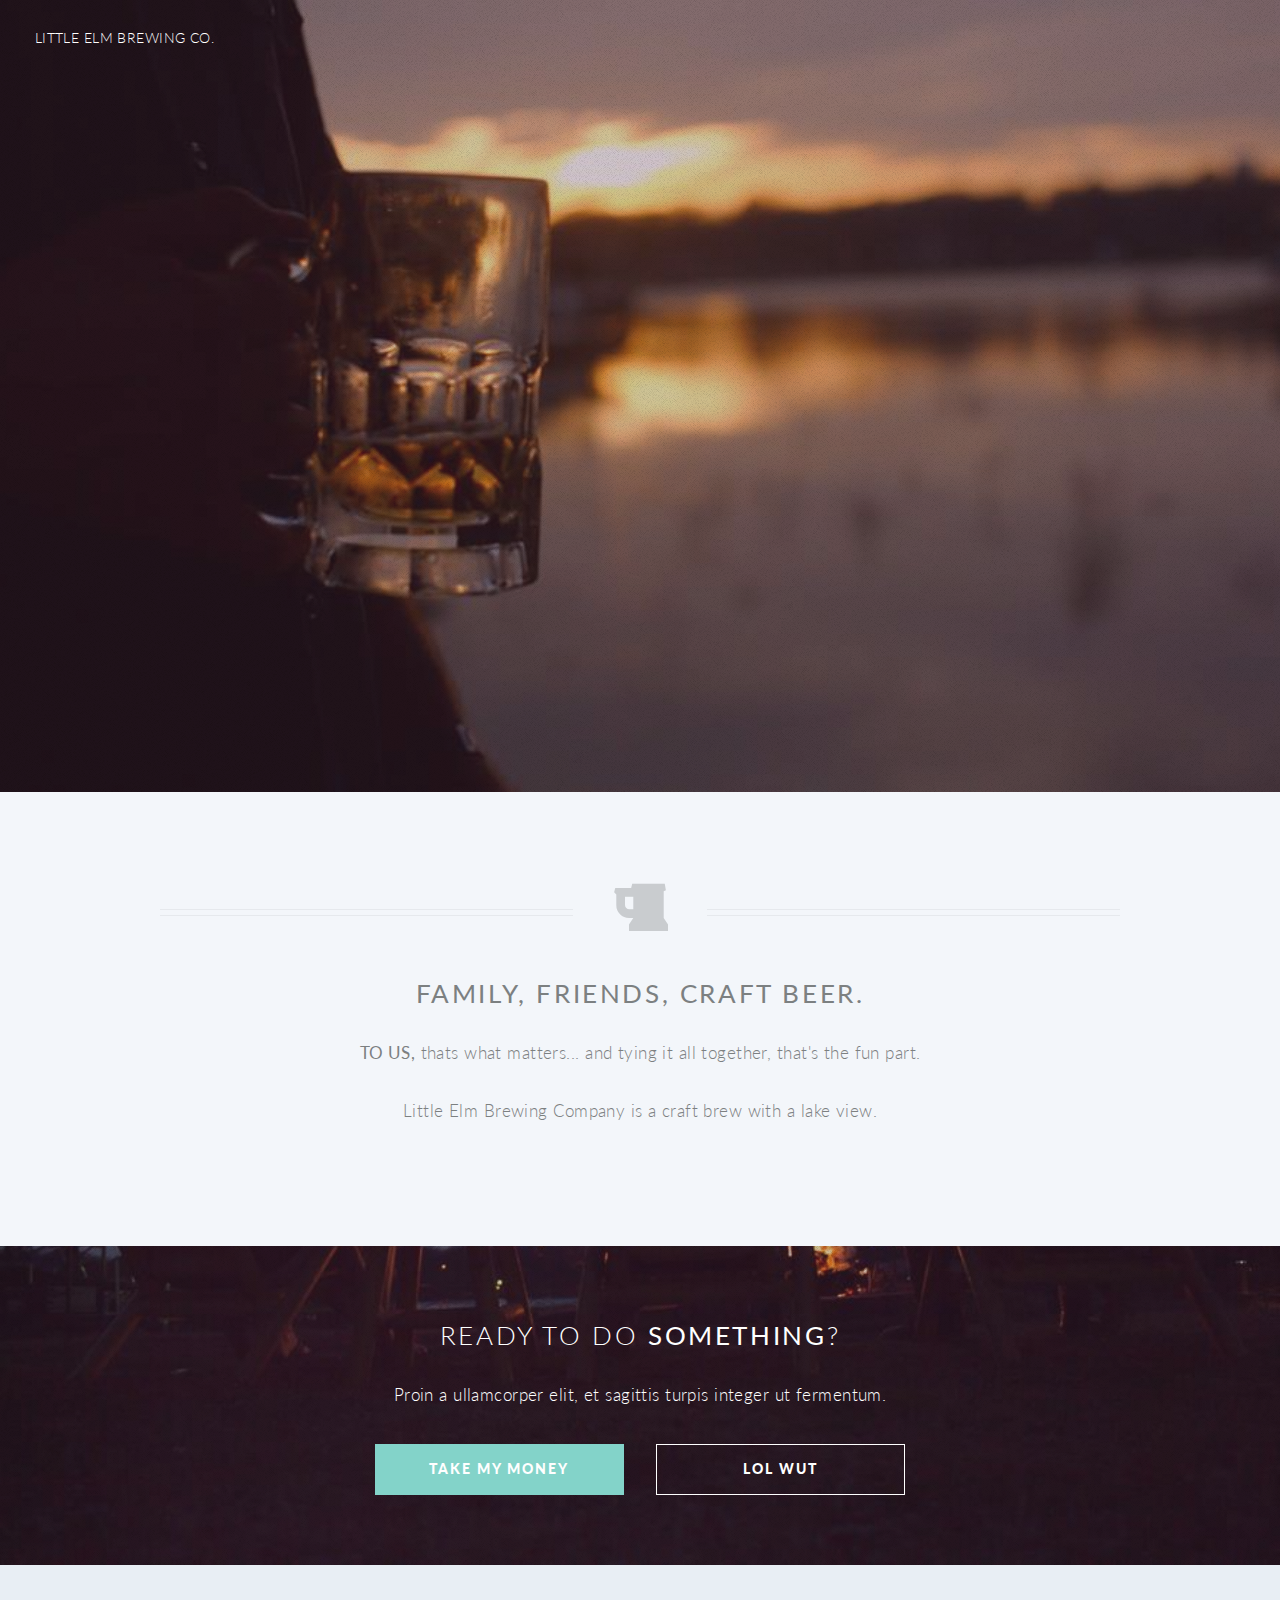
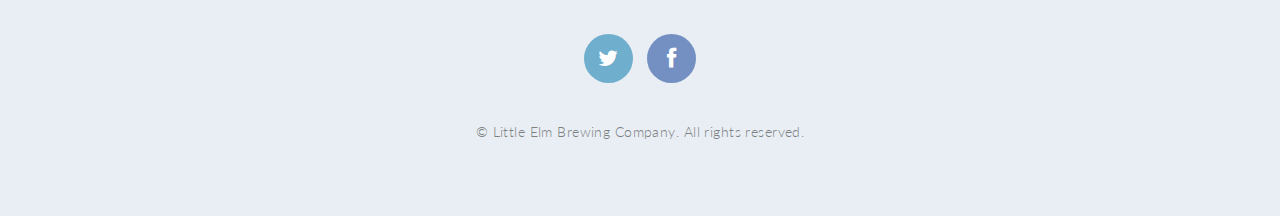
<file: ben/index.html>
<!DOCTYPE HTML>
<!--
	Twenty 1.0 by HTML5 UP
	html5up.net | @n33co
	Free for personal and commercial use under the CCA 3.0 license (html5up.net/license)
-->
<html>
	<head>
		<title>Little Elm Brewing Co.</title>
		<meta http-equiv="content-type" content="text/html; charset=utf-8" />
		<meta name="description" content="" />
		<meta name="keywords" content="" />
		<!--[if lte IE 8]><script src="css/ie/html5shiv.js"></script><![endif]-->
		<script src="js/jquery.min.js"></script>
		<script src="js/jquery.dropotron.min.js"></script>
		<script src="js/skel.min.js"></script>
		<script src="js/skel-layers.min.js"></script>
		<script src="js/init.js"></script>
		<noscript>
			<link rel="stylesheet" href="css/skel.css" />
			<link rel="stylesheet" href="css/style.css" />
			<link rel="stylesheet" href="css/style-noscript.css" />
		</noscript>
		<!--[if lte IE 8]><link rel="stylesheet" href="css/ie/v8.css" /><![endif]-->
		<!--[if lte IE 9]><link rel="stylesheet" href="css/ie/v9.css" /><![endif]-->
	</head>
	<body class="index loading">
	
		<!-- Header -->
			<header id="header" class="alt">
				<h1 id="logo"><a href="index.html"><span>Little Elm Brewing Co.</span></a></h1>
				<nav id="nav">
					<ul>
						<!--<li class="current"><a href="index.html">Welcome</a></li>-->
						<!--<li><a href="#" class="button special">Newslette</a></li>-->
					</ul>
				</nav>
			</header>

		<!-- Banner -->		
			<section id="banner">
				
				<!--
					".inner" is set up as an inline-block so it automatically expands
					in both directions to fit whatever's inside it. This means it won't
					automatically wrap lines, so be sure to use line breaks where
					appropriate (<br />).
				-->
				<div class="inner">
					
					<header></header>
					<p>
            <strong>craft brew</strong><br />
            with a<br />
            <strong>lake view</strong><br />
					</p>
					<footer>
						<ul class="buttons vertical">
							<li><a href="#main" class="button fit scrolly">Check Us Out</a></li>
						</ul>
					</footer>
				
				</div>
				
			</section>
		
		<!-- Main -->
			<article id="main">

				<header class="special container">
					<span class="icon fa-beer"></span>
					<h2><strong>FAMILY, FRIENDS, CRAFT BEER.</strong></h2>
					<p><strong>TO US,</strong> thats what matters... and tying it all together, that's the fun part.<br />
            <br />
          Little Elm Brewing Company is a craft brew with a lake view.</p>
				</header>


			</article>

		<!-- CTA -->
			<section id="cta">
			
				<header>
					<h2>Ready to do <strong>something</strong>?</h2>
					<p>Proin a ullamcorper elit, et sagittis turpis integer ut fermentum.</p>
				</header>
				<footer>
					<ul class="buttons">
						<li><a href="#" class="button special">Take My Money</a></li>
						<li><a href="#" class="button">LOL Wut</a></li>
					</ul>
				</footer>
			
			</section>

		<!-- Footer -->
			<footer id="footer">
			
				<ul class="icons">
					<li><a href="https://twitter.com/LittleElmBrews" class="icon circle fa-twitter"><span class="label">Twitter</span></a></li>
					<li><a href="https://www.facebook.com/littleelmbrewingco" class="icon circle fa-facebook"><span class="label">Facebook</span></a></li>
				</ul>
				
				<span class="copyright">&copy; Little Elm Brewing Company. All rights reserved.</span>
        <!--Thanks html5up! http://html5up.net @n33co-->
			</footer>

	</body>
</html>
</file>
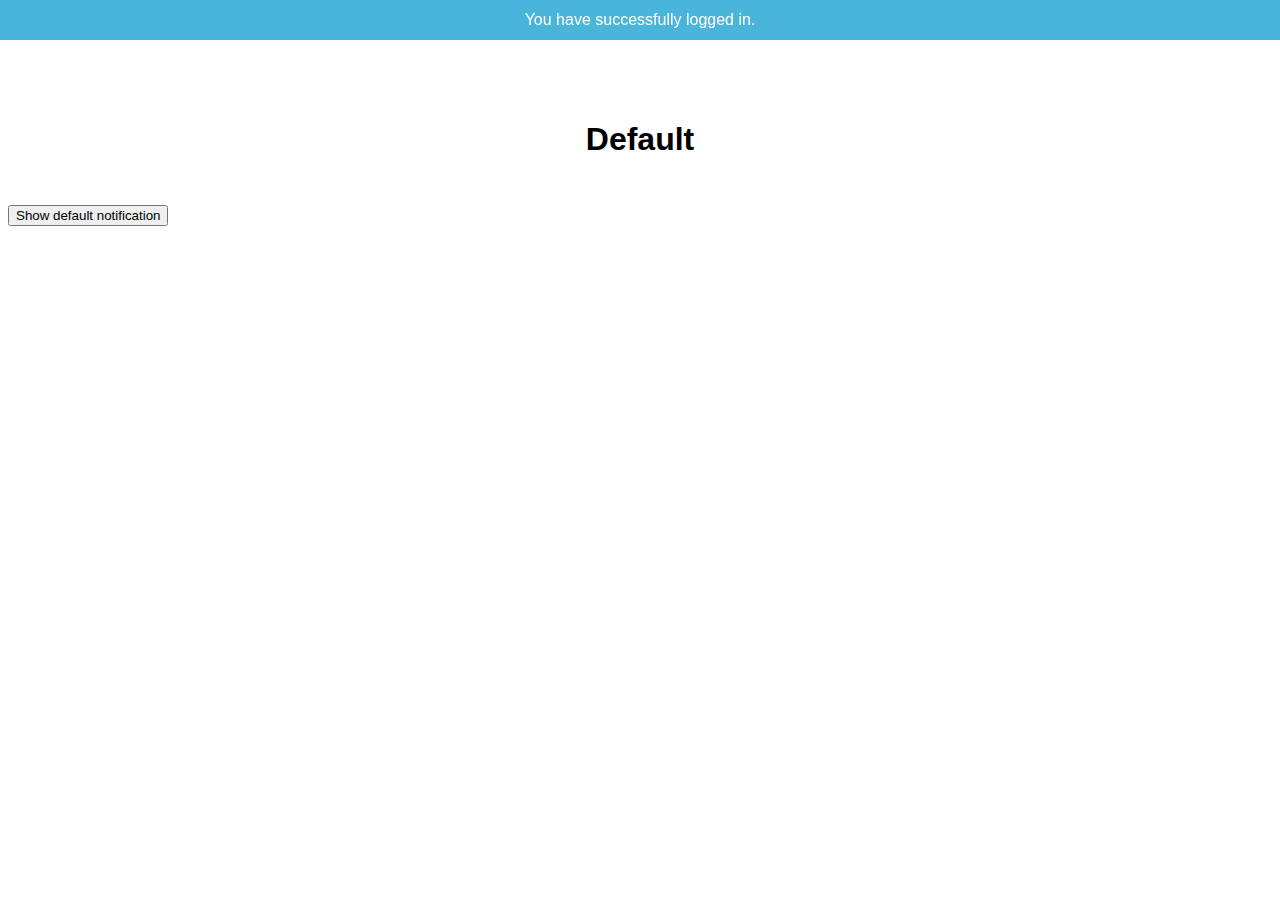
<file: mobile-notifications/index.html>
<!DOCTYPE html>
<html>
<head>
    <title>Test</title>
    <meta name="viewport" content="width=device-width, user-scalable=no">
    <link rel="stylesheet" type="text/css" href="notification.css">
    <style type="text/css">
        body {
            font-family: Helvetica, sans-serif;
        }
        h1 {
            padding: 100px 0 25px;
            text-align: center;
        }
    </style>
</head>
<body>
    <h1>Default</h1>
    <button data-type="success">Show default notification</button>

    <script type="text/javascript" src="notification.js"></script>
    <script>
        notification = new Notification("You have successfully logged in.", {type: 'success', tapToClose: false});

        var buttons = document.querySelectorAll('button');

        Array.prototype.slice.call(buttons).every(function(button) {
            button.addEventListener('click', function() {
                var type = this.dataset.type;
                Notification('This is a ' + type + ' notification', {
                    type: type,
                    tapToClose: true
                });
            });
        });

    </script>
</body>
</html>
</file>
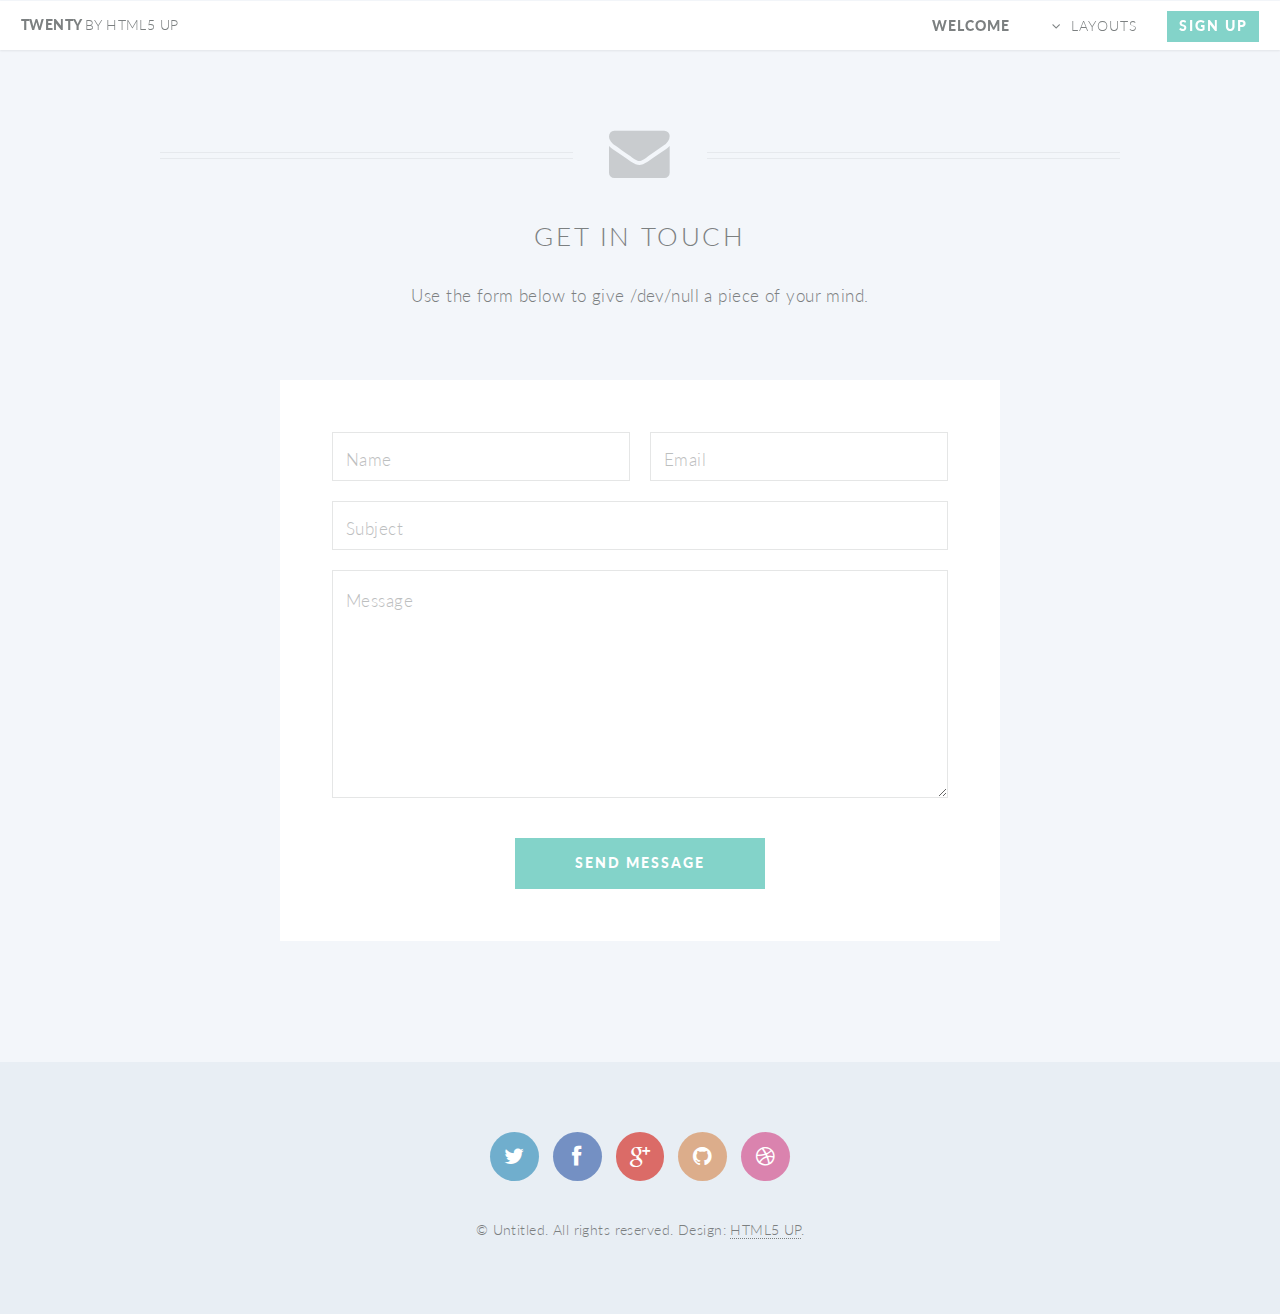
<file: ben/contact.html>
<!DOCTYPE HTML>
<!--
	Twenty 1.0 by HTML5 UP
	html5up.net | @n33co
	Free for personal and commercial use under the CCA 3.0 license (html5up.net/license)
-->
<html>
	<head>
		<title>Contact - Twenty by HTML5 UP</title>
		<meta http-equiv="content-type" content="text/html; charset=utf-8" />
		<meta name="description" content="" />
		<meta name="keywords" content="" />
		<!--[if lte IE 8]><script src="css/ie/html5shiv.js"></script><![endif]-->
		<script src="js/jquery.min.js"></script>
		<script src="js/jquery.dropotron.min.js"></script>
		<script src="js/skel.min.js"></script>
		<script src="js/skel-layers.min.js"></script>
		<script src="js/init.js"></script>
		<noscript>
			<link rel="stylesheet" href="css/skel.css" />
			<link rel="stylesheet" href="css/style.css" />
			<link rel="stylesheet" href="css/style-noscript.css" />
		</noscript>
		<!--[if lte IE 8]><link rel="stylesheet" href="css/ie/v8.css" /><![endif]-->
		<!--[if lte IE 9]><link rel="stylesheet" href="css/ie/v9.css" /><![endif]-->
	</head>
	<body class="contact loading">
	
		<!-- Header -->
			<header id="header">
				<h1 id="logo"><a href="index.html">Twenty <span>by HTML5 UP</span></a></h1>
				<nav id="nav">
					<ul>
						<li class="current"><a href="index.html">Welcome</a></li>
						<li class="submenu">
							<a href="">Layouts</a>
							<ul>
								<li><a href="left-sidebar.html">Left Sidebar</a></li>
								<li><a href="right-sidebar.html">Right Sidebar</a></li>
								<li><a href="no-sidebar.html">No Sidebar</a></li>
								<li><a href="contact.html">Contact</a></li>
								<li class="submenu">
									<a href="">Submenu</a>
									<ul>
										<li><a href="#">Dolore Sed</a></li>
										<li><a href="#">Consequat</a></li>
										<li><a href="#">Lorem Magna</a></li>
										<li><a href="#">Sed Magna</a></li>
										<li><a href="#">Ipsum Nisl</a></li>
									</ul>
								</li>
							</ul>
						</li>
						<li><a href="#" class="button special">Sign Up</a></li>
					</ul>
				</nav>
			</header>
		
		<!-- Main -->
			<article id="main">

				<header class="special container">
					<span class="icon fa-envelope"></span>
					<h2>Get In Touch</h2>
					<p>Use the form below to give /dev/null a piece of your mind.</p>
				</header>
					
				<!-- One -->
					<section class="wrapper style4 special container small">
					
						<!-- Content -->
							<div class="content">
								<form>
									<div class="row half no-collapse-1">
										<div class="6u">
											<input type="text" name="name" placeholder="Name" />
										</div>
										<div class="6u">
											<input type="text" name="email" placeholder="Email" />
										</div>
									</div>
									<div class="row half">
										<div class="12u">
											<input type="text" name="subject" placeholder="Subject" />
										</div>
									</div>
									<div class="row half">
										<div class="12u">
											<textarea name="message" placeholder="Message" rows="7"></textarea>
										</div>
									</div>
									<div class="row">
										<div class="12u">
											<ul class="buttons">
												<li><a href="#" class="button special">Send Message</a></li>
											</ul>
										</div>
									</div>
								</form>
							</div>
							
					</section>
				
			</article>

		<!-- Footer -->
			<footer id="footer">
			
				<ul class="icons">
					<li><a href="#" class="icon circle fa-twitter"><span class="label">Twitter</span></a></li>
					<li><a href="#" class="icon circle fa-facebook"><span class="label">Facebook</span></a></li>
					<li><a href="#" class="icon circle fa-google-plus"><span class="label">Google+</span></a></li>
					<li><a href="#" class="icon circle fa-github"><span class="label">Github</span></a></li>
					<li><a href="#" class="icon circle fa-dribbble"><span class="label">Dribbble</span></a></li>
				</ul>
				
				<span class="copyright">&copy; Untitled. All rights reserved. Design: <a href="http://html5up.net">HTML5 UP</a>.</span>
			
			</footer>

	</body>
</html>
</file>
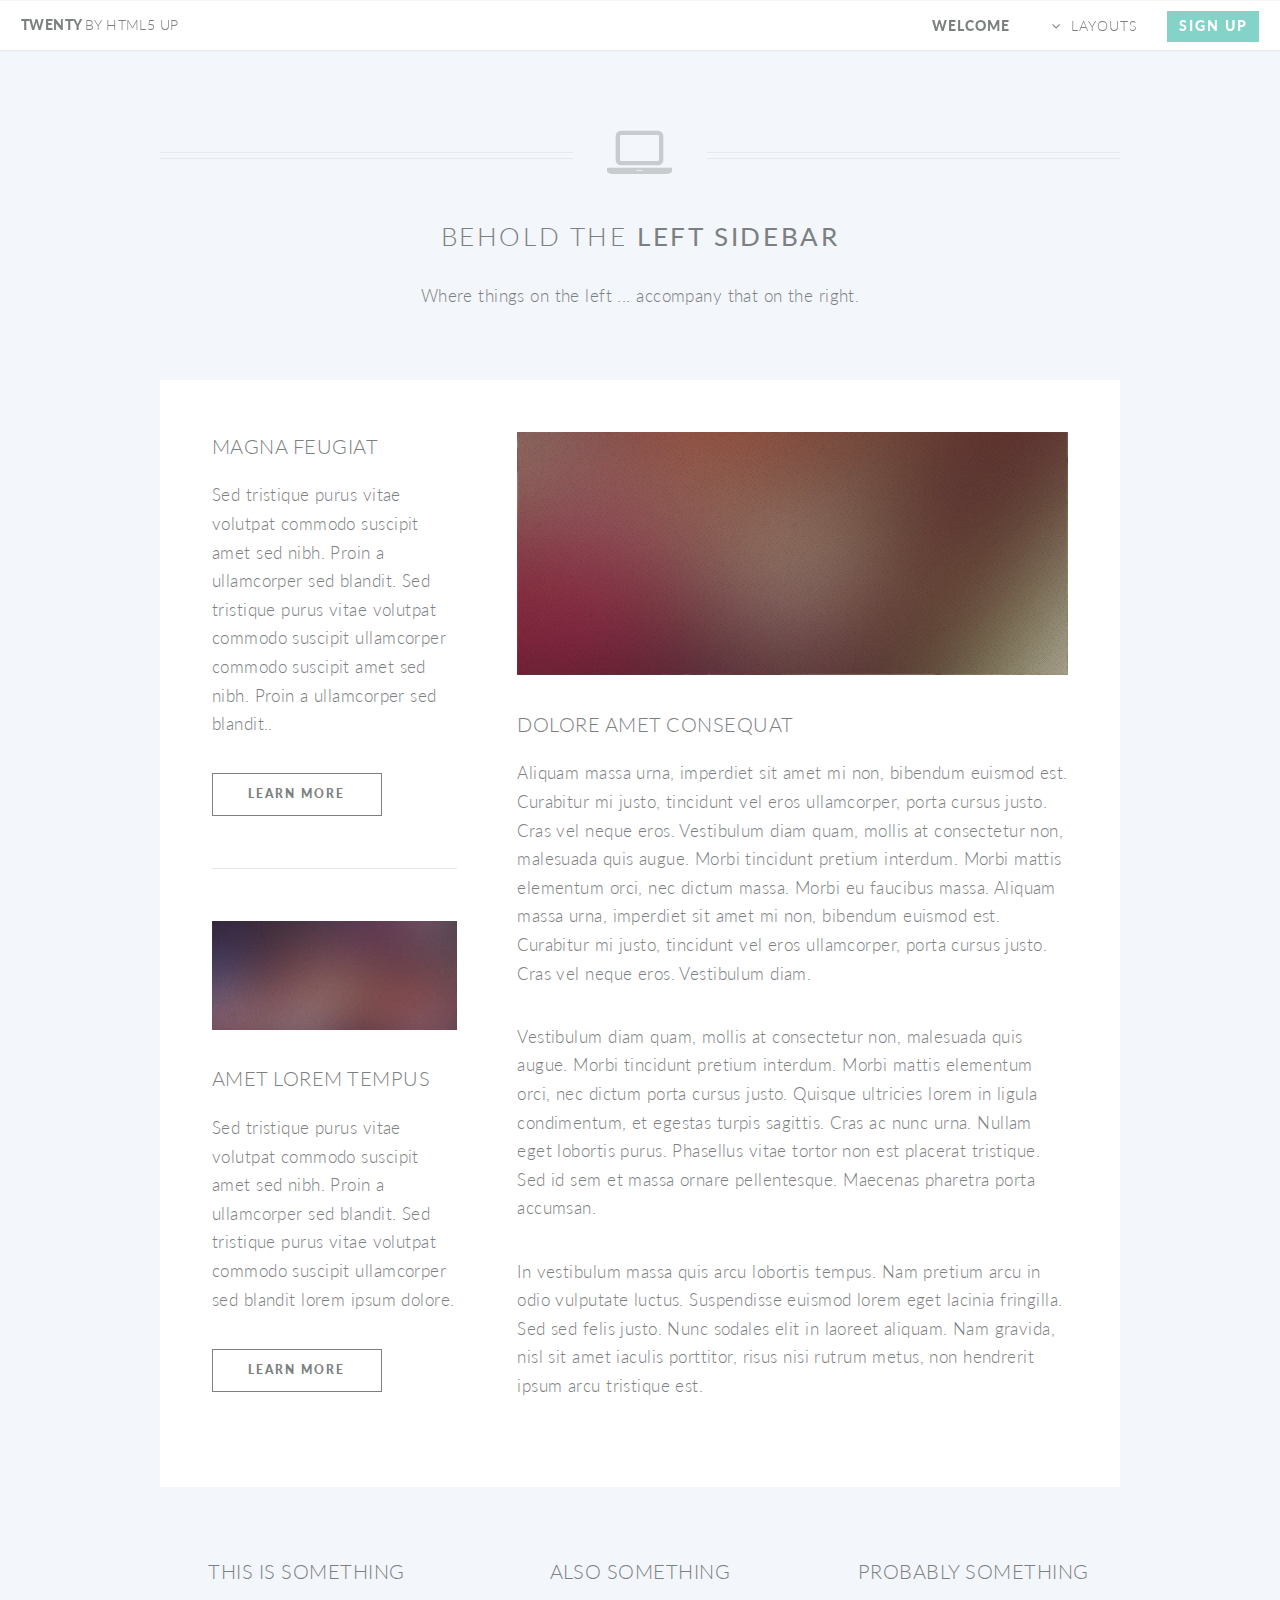
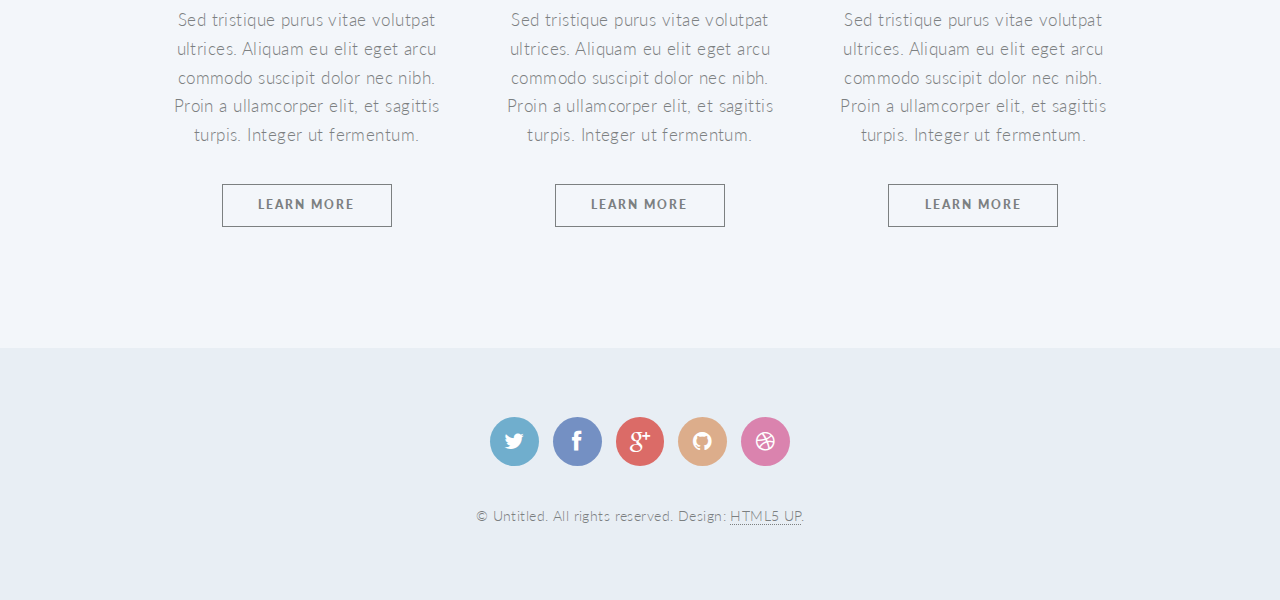
<file: ben/left-sidebar.html>
<!DOCTYPE HTML>
<!--
	Twenty 1.0 by HTML5 UP
	html5up.net | @n33co
	Free for personal and commercial use under the CCA 3.0 license (html5up.net/license)
-->
<html>
	<head>
		<title>Left Sidebar - Twenty by HTML5 UP</title>
		<meta http-equiv="content-type" content="text/html; charset=utf-8" />
		<meta name="description" content="" />
		<meta name="keywords" content="" />
		<!--[if lte IE 8]><script src="css/ie/html5shiv.js"></script><![endif]-->
		<script src="js/jquery.min.js"></script>
		<script src="js/jquery.dropotron.min.js"></script>
		<script src="js/skel.min.js"></script>
		<script src="js/skel-layers.min.js"></script>
		<script src="js/init.js"></script>
		<noscript>
			<link rel="stylesheet" href="css/skel.css" />
			<link rel="stylesheet" href="css/style.css" />
			<link rel="stylesheet" href="css/style-noscript.css" />
		</noscript>
		<!--[if lte IE 8]><link rel="stylesheet" href="css/ie/v8.css" /><![endif]-->
		<!--[if lte IE 9]><link rel="stylesheet" href="css/ie/v9.css" /><![endif]-->
	</head>
	<body class="left-sidebar loading">
	
		<!-- Header -->
			<header id="header">
				<h1 id="logo"><a href="index.html">Twenty <span>by HTML5 UP</span></a></h1>
				<nav id="nav">
					<ul>
						<li class="current"><a href="index.html">Welcome</a></li>
						<li class="submenu">
							<a href="">Layouts</a>
							<ul>
								<li><a href="left-sidebar.html">Left Sidebar</a></li>
								<li><a href="right-sidebar.html">Right Sidebar</a></li>
								<li><a href="no-sidebar.html">No Sidebar</a></li>
								<li><a href="contact.html">Contact</a></li>
								<li class="submenu">
									<a href="">Submenu</a>
									<ul>
										<li><a href="#">Dolore Sed</a></li>
										<li><a href="#">Consequat</a></li>
										<li><a href="#">Lorem Magna</a></li>
										<li><a href="#">Sed Magna</a></li>
										<li><a href="#">Ipsum Nisl</a></li>
									</ul>
								</li>
							</ul>
						</li>
						<li><a href="#" class="button special">Sign Up</a></li>
					</ul>
				</nav>
			</header>
		
		<!-- Main -->
			<article id="main">

				<header class="special container">
					<span class="icon fa-laptop"></span>
					<h2>Behold the <strong>Left Sidebar</strong></h2>
					<p>Where things on the left ... accompany that on the right.</p>
				</header>
					
				<!-- One -->
					<section class="wrapper style4 container">
					
						<div class="row oneandhalf">
							<div class="4u">
								
								<!-- Sidebar -->
									<div class="sidebar">
										<section>
											<header>
												<h3>Magna Feugiat</h3>
											</header>
											<p>Sed tristique purus vitae volutpat commodo suscipit amet sed nibh. Proin a ullamcorper sed blandit. Sed tristique purus vitae volutpat commodo suscipit ullamcorper commodo suscipit amet sed nibh. Proin a ullamcorper sed blandit..</p>
											<footer>
												<ul class="buttons">
													<li><a href="#" class="button small">Learn More</a></li>
												</ul>
											</footer>
										</section>

										<section>
											<a href="#" class="image feature"><img src="images/pic03.jpg" alt="" /></a>
											<header>
												<h3>Amet Lorem Tempus</h3>
											</header>
											<p>Sed tristique purus vitae volutpat commodo suscipit amet sed nibh. Proin a ullamcorper sed blandit. Sed tristique purus vitae volutpat commodo suscipit ullamcorper sed blandit lorem ipsum dolore.</p>
											<footer>
												<ul class="buttons">
													<li><a href="#" class="button small">Learn More</a></li>
												</ul>
											</footer>
										</section>
									</div>

							</div>
							<div class="8u skel-cell-important">
								
								<!-- Content -->
									<div class="content">
										<section>
											<a href="#" class="image feature"><img src="images/pic02.jpg" alt="" /></a>
											<header>
												<h3>Dolore Amet Consequat</h3>
											</header>
											<p>Aliquam massa urna, imperdiet sit amet mi non, bibendum euismod est. Curabitur mi justo, tincidunt vel eros ullamcorper, porta cursus justo. Cras vel neque eros. Vestibulum diam quam, mollis at consectetur non, malesuada quis augue. Morbi tincidunt pretium interdum. Morbi mattis elementum orci, nec dictum massa. Morbi eu faucibus massa. Aliquam massa urna, imperdiet sit amet mi non, bibendum euismod est. Curabitur mi justo, tincidunt vel eros ullamcorper, porta cursus justo. Cras vel neque eros. Vestibulum diam.</p>
											<p>Vestibulum diam quam, mollis at consectetur non, malesuada quis augue. Morbi tincidunt pretium interdum. Morbi mattis elementum orci, nec dictum porta cursus justo. Quisque ultricies lorem in ligula condimentum, et egestas turpis sagittis. Cras ac nunc urna. Nullam eget lobortis purus. Phasellus vitae tortor non est placerat tristique. Sed id sem et massa ornare pellentesque. Maecenas pharetra porta accumsan. </p>
											<p>In vestibulum massa quis arcu lobortis tempus. Nam pretium arcu in odio vulputate luctus. Suspendisse euismod lorem eget lacinia fringilla. Sed sed felis justo. Nunc sodales elit in laoreet aliquam. Nam gravida, nisl sit amet iaculis porttitor, risus nisi rutrum metus, non hendrerit ipsum arcu tristique est.</p>
										</section>
									</div>
	
							</div>
						</div>					
					</section>

				<!-- Two -->
					<section class="wrapper style1 container special">
						<div class="row">
							<div class="4u">
							
								<section>
									<header>
										<h3>This is Something</h3>
									</header>
									<p>Sed tristique purus vitae volutpat ultrices. Aliquam eu elit eget arcu commodo suscipit dolor nec nibh. Proin a ullamcorper elit, et sagittis turpis. Integer ut fermentum.</p>
									<footer>
										<ul class="buttons">
											<li><a href="#" class="button small">Learn More</a></li>
										</ul>
									</footer>
								</section>
							
							</div>
							<div class="4u">
							
								<section>
									<header>
										<h3>Also Something</h3>
									</header>
									<p>Sed tristique purus vitae volutpat ultrices. Aliquam eu elit eget arcu commodo suscipit dolor nec nibh. Proin a ullamcorper elit, et sagittis turpis. Integer ut fermentum.</p>
									<footer>
										<ul class="buttons">
											<li><a href="#" class="button small">Learn More</a></li>
										</ul>
									</footer>
								</section>
							
							</div>
							<div class="4u">
							
								<section>
									<header>
										<h3>Probably Something</h3>
									</header>
									<p>Sed tristique purus vitae volutpat ultrices. Aliquam eu elit eget arcu commodo suscipit dolor nec nibh. Proin a ullamcorper elit, et sagittis turpis. Integer ut fermentum.</p>
									<footer>
										<ul class="buttons">
											<li><a href="#" class="button small">Learn More</a></li>
										</ul>
									</footer>
								</section>
							
							</div>
						</div>
					</section>
					
			</article>

		<!-- Footer -->
			<footer id="footer">
			
				<ul class="icons">
					<li><a href="#" class="icon circle fa-twitter"><span class="label">Twitter</span></a></li>
					<li><a href="#" class="icon circle fa-facebook"><span class="label">Facebook</span></a></li>
					<li><a href="#" class="icon circle fa-google-plus"><span class="label">Google+</span></a></li>
					<li><a href="#" class="icon circle fa-github"><span class="label">Github</span></a></li>
					<li><a href="#" class="icon circle fa-dribbble"><span class="label">Dribbble</span></a></li>
				</ul>
				
				<span class="copyright">&copy; Untitled. All rights reserved. Design: <a href="http://html5up.net">HTML5 UP</a>.</span>
			
			</footer>

	</body>
</html>
</file>
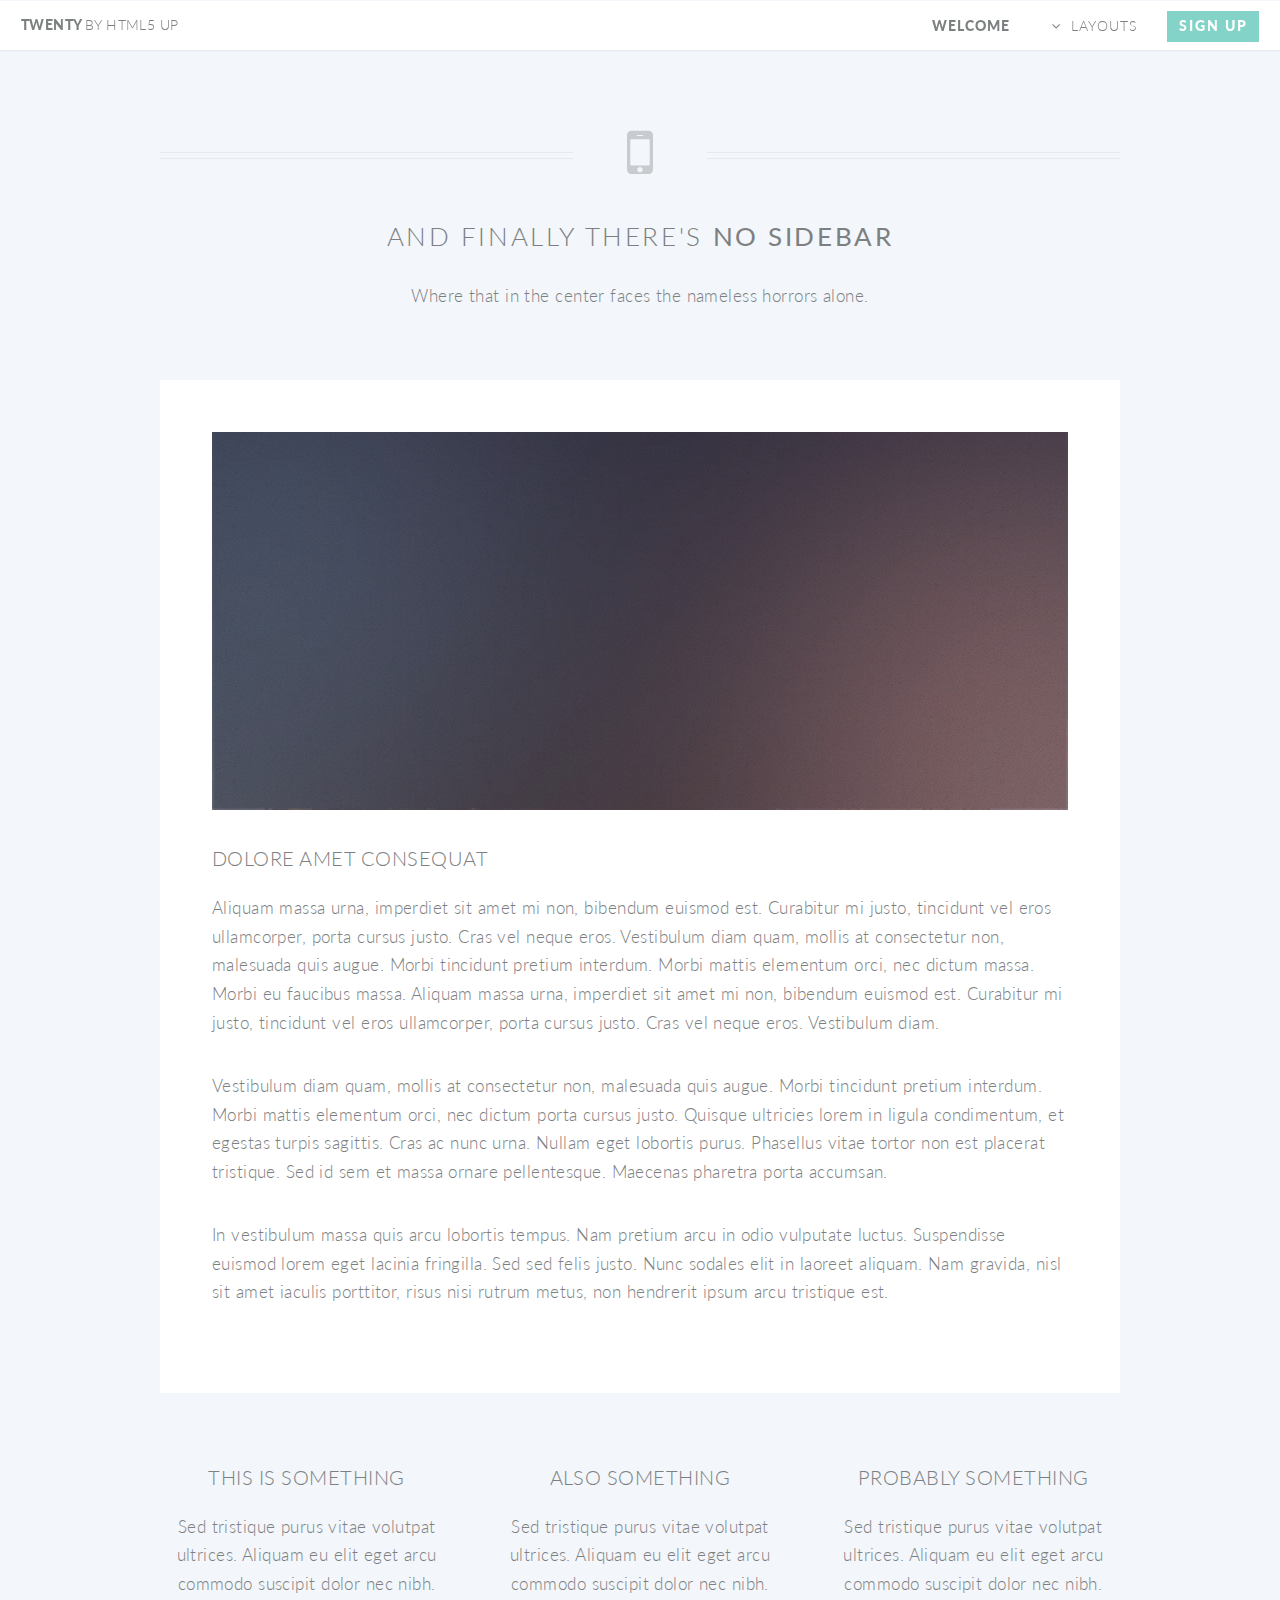
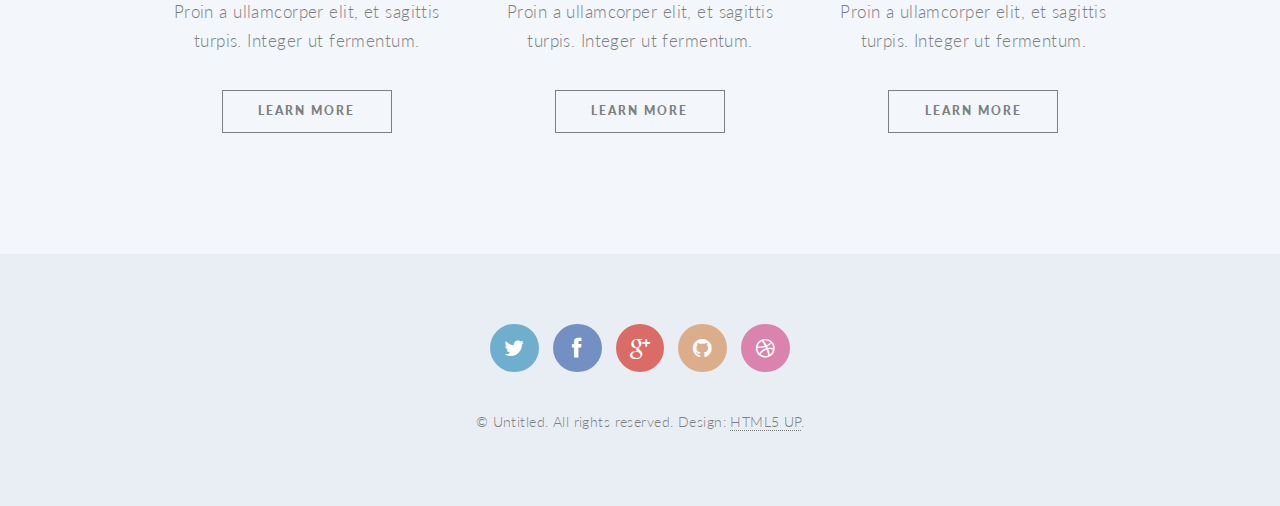
<file: ben/no-sidebar.html>
<!DOCTYPE HTML>
<!--
	Twenty 1.0 by HTML5 UP
	html5up.net | @n33co
	Free for personal and commercial use under the CCA 3.0 license (html5up.net/license)
-->
<html>
	<head>
		<title>No Sidebar - Twenty by HTML5 UP</title>
		<meta http-equiv="content-type" content="text/html; charset=utf-8" />
		<meta name="description" content="" />
		<meta name="keywords" content="" />
		<!--[if lte IE 8]><script src="css/ie/html5shiv.js"></script><![endif]-->
		<script src="js/jquery.min.js"></script>
		<script src="js/jquery.dropotron.min.js"></script>
		<script src="js/skel.min.js"></script>
		<script src="js/skel-layers.min.js"></script>
		<script src="js/init.js"></script>
		<noscript>
			<link rel="stylesheet" href="css/skel.css" />
			<link rel="stylesheet" href="css/style.css" />
			<link rel="stylesheet" href="css/style-noscript.css" />
		</noscript>
		<!--[if lte IE 8]><link rel="stylesheet" href="css/ie/v8.css" /><![endif]-->
		<!--[if lte IE 9]><link rel="stylesheet" href="css/ie/v9.css" /><![endif]-->
	</head>
	<body class="no-sidebar loading">
	
		<!-- Header -->
			<header id="header">
				<h1 id="logo"><a href="index.html">Twenty <span>by HTML5 UP</span></a></h1>
				<nav id="nav">
					<ul>
						<li class="current"><a href="index.html">Welcome</a></li>
						<li class="submenu">
							<a href="">Layouts</a>
							<ul>
								<li><a href="left-sidebar.html">Left Sidebar</a></li>
								<li><a href="right-sidebar.html">Right Sidebar</a></li>
								<li><a href="no-sidebar.html">No Sidebar</a></li>
								<li><a href="contact.html">Contact</a></li>
								<li class="submenu">
									<a href="">Submenu</a>
									<ul>
										<li><a href="#">Dolore Sed</a></li>
										<li><a href="#">Consequat</a></li>
										<li><a href="#">Lorem Magna</a></li>
										<li><a href="#">Sed Magna</a></li>
										<li><a href="#">Ipsum Nisl</a></li>
									</ul>
								</li>
							</ul>
						</li>
						<li><a href="#" class="button special">Sign Up</a></li>
					</ul>
				</nav>
			</header>
		
		<!-- Main -->
			<article id="main">

				<header class="special container">
					<span class="icon fa-mobile"></span>
					<h2>And finally there's <strong>No Sidebar</strong></h2>
					<p>Where that in the center faces the nameless horrors alone.</p>
				</header>
					
				<!-- One -->
					<section class="wrapper style4 container">
					
						<!-- Content -->
							<div class="content">
								<section>
									<a href="#" class="image feature"><img src="images/pic04.jpg" alt="" /></a>
									<header>
										<h3>Dolore Amet Consequat</h3>
									</header>
									<p>Aliquam massa urna, imperdiet sit amet mi non, bibendum euismod est. Curabitur mi justo, tincidunt vel eros ullamcorper, porta cursus justo. Cras vel neque eros. Vestibulum diam quam, mollis at consectetur non, malesuada quis augue. Morbi tincidunt pretium interdum. Morbi mattis elementum orci, nec dictum massa. Morbi eu faucibus massa. Aliquam massa urna, imperdiet sit amet mi non, bibendum euismod est. Curabitur mi justo, tincidunt vel eros ullamcorper, porta cursus justo. Cras vel neque eros. Vestibulum diam.</p>
									<p>Vestibulum diam quam, mollis at consectetur non, malesuada quis augue. Morbi tincidunt pretium interdum. Morbi mattis elementum orci, nec dictum porta cursus justo. Quisque ultricies lorem in ligula condimentum, et egestas turpis sagittis. Cras ac nunc urna. Nullam eget lobortis purus. Phasellus vitae tortor non est placerat tristique. Sed id sem et massa ornare pellentesque. Maecenas pharetra porta accumsan. </p>
									<p>In vestibulum massa quis arcu lobortis tempus. Nam pretium arcu in odio vulputate luctus. Suspendisse euismod lorem eget lacinia fringilla. Sed sed felis justo. Nunc sodales elit in laoreet aliquam. Nam gravida, nisl sit amet iaculis porttitor, risus nisi rutrum metus, non hendrerit ipsum arcu tristique est.</p>
								</section>
							</div>

					</section>

				<!-- Two -->
					<section class="wrapper style1 container special">
						<div class="row">
							<div class="4u">
							
								<section>
									<header>
										<h3>This is Something</h3>
									</header>
									<p>Sed tristique purus vitae volutpat ultrices. Aliquam eu elit eget arcu commodo suscipit dolor nec nibh. Proin a ullamcorper elit, et sagittis turpis. Integer ut fermentum.</p>
									<footer>
										<ul class="buttons">
											<li><a href="#" class="button small">Learn More</a></li>
										</ul>
									</footer>
								</section>
							
							</div>
							<div class="4u">
							
								<section>
									<header>
										<h3>Also Something</h3>
									</header>
									<p>Sed tristique purus vitae volutpat ultrices. Aliquam eu elit eget arcu commodo suscipit dolor nec nibh. Proin a ullamcorper elit, et sagittis turpis. Integer ut fermentum.</p>
									<footer>
										<ul class="buttons">
											<li><a href="#" class="button small">Learn More</a></li>
										</ul>
									</footer>
								</section>
							
							</div>
							<div class="4u">
							
								<section>
									<header>
										<h3>Probably Something</h3>
									</header>
									<p>Sed tristique purus vitae volutpat ultrices. Aliquam eu elit eget arcu commodo suscipit dolor nec nibh. Proin a ullamcorper elit, et sagittis turpis. Integer ut fermentum.</p>
									<footer>
										<ul class="buttons">
											<li><a href="#" class="button small">Learn More</a></li>
										</ul>
									</footer>
								</section>
							
							</div>
						</div>
					</section>
					
			</article>

		<!-- Footer -->
			<footer id="footer">
			
				<ul class="icons">
					<li><a href="#" class="icon circle fa-twitter"><span class="label">Twitter</span></a></li>
					<li><a href="#" class="icon circle fa-facebook"><span class="label">Facebook</span></a></li>
					<li><a href="#" class="icon circle fa-google-plus"><span class="label">Google+</span></a></li>
					<li><a href="#" class="icon circle fa-github"><span class="label">Github</span></a></li>
					<li><a href="#" class="icon circle fa-dribbble"><span class="label">Dribbble</span></a></li>
				</ul>
				
				<span class="copyright">&copy; Untitled. All rights reserved. Design: <a href="http://html5up.net">HTML5 UP</a>.</span>
			
			</footer>

	</body>
</html>
</file>
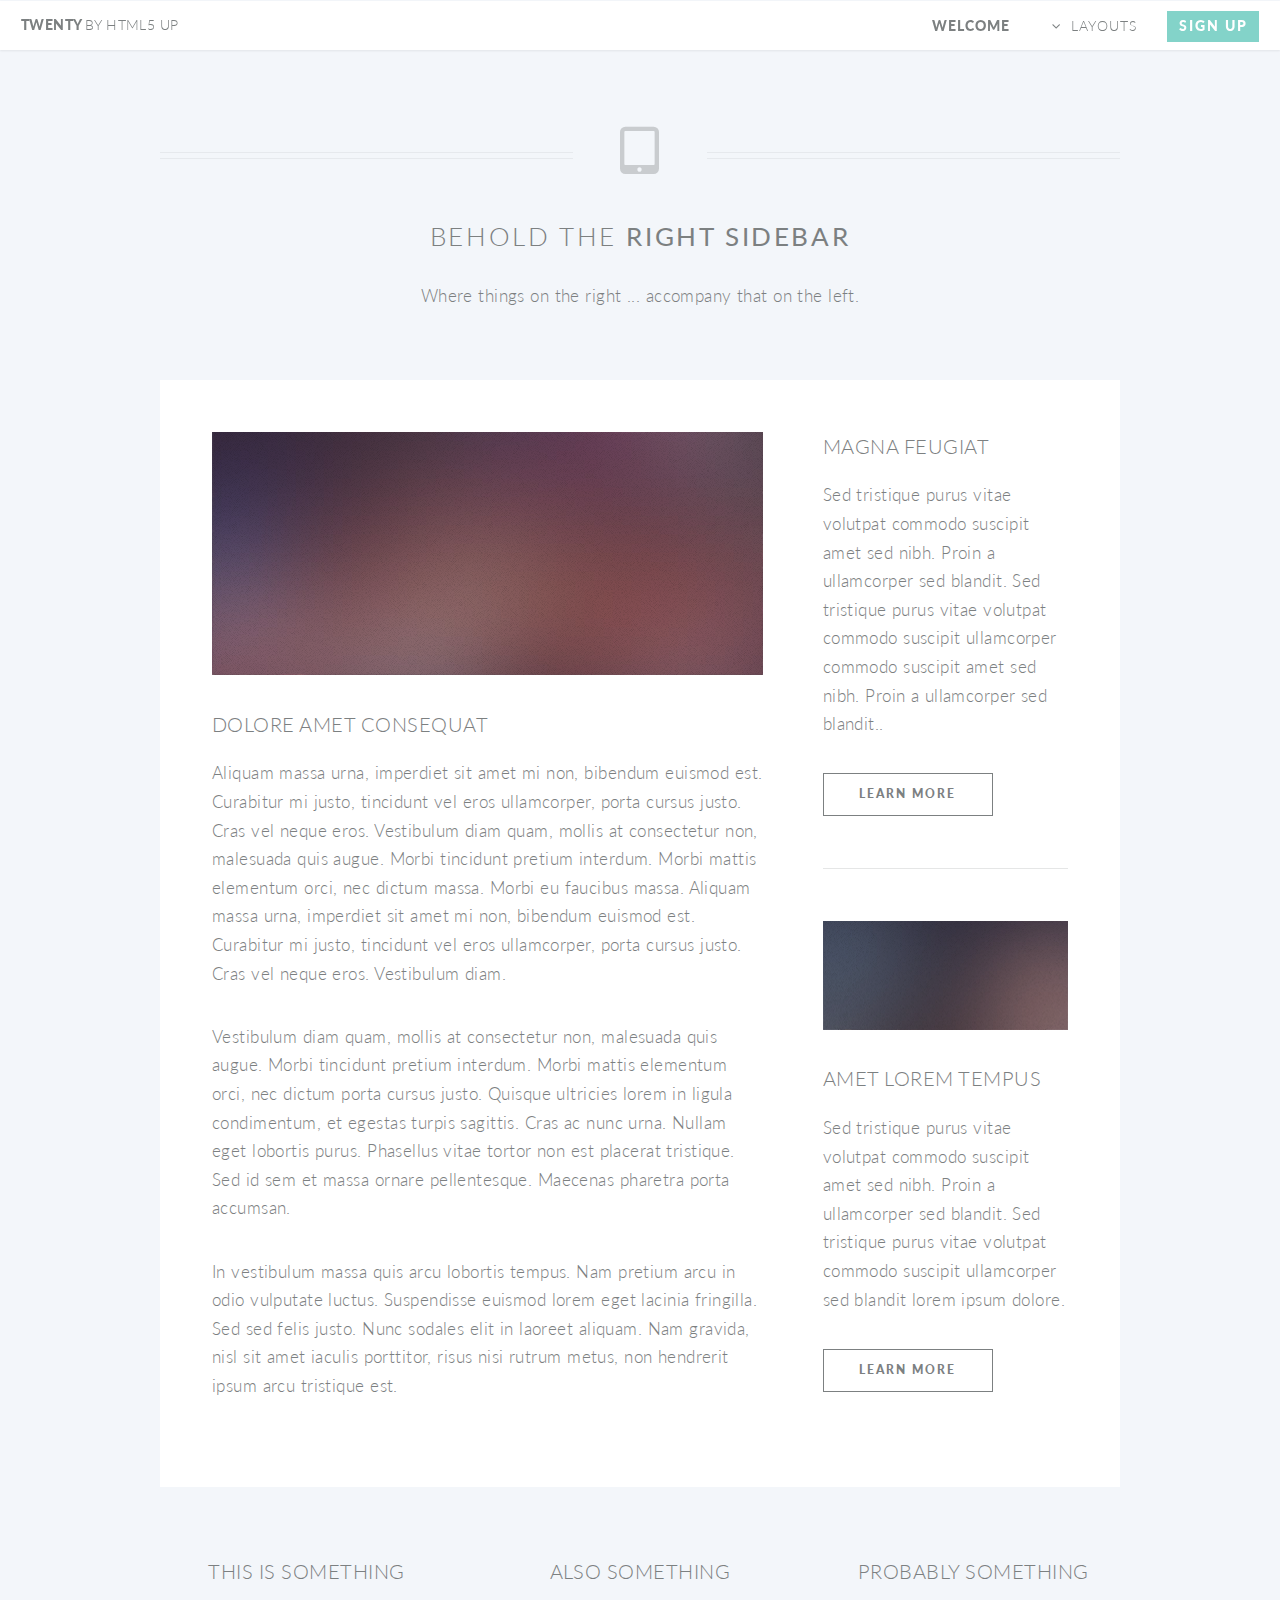
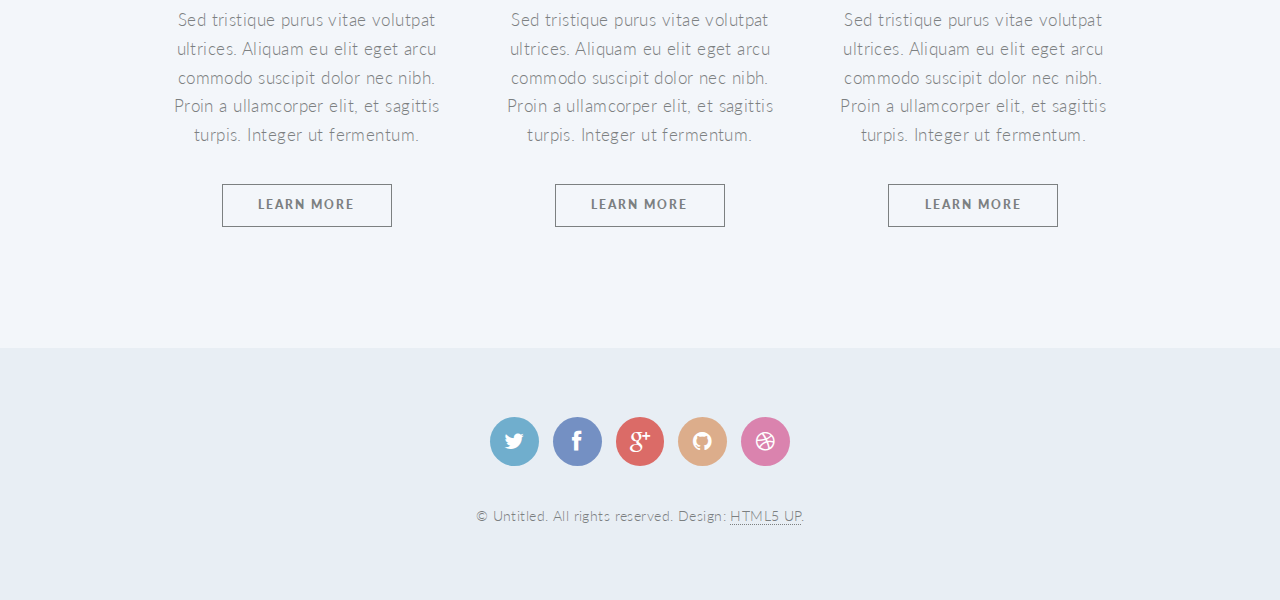
<file: ben/right-sidebar.html>
<!DOCTYPE HTML>
<!--
	Twenty 1.0 by HTML5 UP
	html5up.net | @n33co
	Free for personal and commercial use under the CCA 3.0 license (html5up.net/license)
-->
<html>
	<head>
		<title>Right Sidebar - Twenty by HTML5 UP</title>
		<meta http-equiv="content-type" content="text/html; charset=utf-8" />
		<meta name="description" content="" />
		<meta name="keywords" content="" />
		<!--[if lte IE 8]><script src="css/ie/html5shiv.js"></script><![endif]-->
		<script src="js/jquery.min.js"></script>
		<script src="js/jquery.dropotron.min.js"></script>
		<script src="js/skel.min.js"></script>
		<script src="js/skel-layers.min.js"></script>
		<script src="js/init.js"></script>
		<noscript>
			<link rel="stylesheet" href="css/skel.css" />
			<link rel="stylesheet" href="css/style.css" />
			<link rel="stylesheet" href="css/style-noscript.css" />
		</noscript>
		<!--[if lte IE 8]><link rel="stylesheet" href="css/ie/v8.css" /><![endif]-->
		<!--[if lte IE 9]><link rel="stylesheet" href="css/ie/v9.css" /><![endif]-->
	</head>
	<body class="right-sidebar loading">
	
		<!-- Header -->
			<header id="header">
				<h1 id="logo"><a href="index.html">Twenty <span>by HTML5 UP</span></a></h1>
				<nav id="nav">
					<ul>
						<li class="current"><a href="index.html">Welcome</a></li>
						<li class="submenu">
							<a href="">Layouts</a>
							<ul>
								<li><a href="left-sidebar.html">Left Sidebar</a></li>
								<li><a href="right-sidebar.html">Right Sidebar</a></li>
								<li><a href="no-sidebar.html">No Sidebar</a></li>
								<li><a href="contact.html">Contact</a></li>
								<li class="submenu">
									<a href="">Submenu</a>
									<ul>
										<li><a href="#">Dolore Sed</a></li>
										<li><a href="#">Consequat</a></li>
										<li><a href="#">Lorem Magna</a></li>
										<li><a href="#">Sed Magna</a></li>
										<li><a href="#">Ipsum Nisl</a></li>
									</ul>
								</li>
							</ul>
						</li>
						<li><a href="#" class="button special">Sign Up</a></li>
					</ul>
				</nav>
			</header>
		
		<!-- Main -->
			<article id="main">

				<header class="special container">
					<span class="icon fa-tablet"></span>
					<h2>Behold the <strong>Right Sidebar</strong></h2>
					<p>Where things on the right ... accompany that on the left.</p>
				</header>
					
				<!-- One -->
					<section class="wrapper style4 container">
					
						<div class="row oneandhalf">
							<div class="8u">
								
								<!-- Content -->
									<div class="content">
										<section>
											<a href="#" class="image feature"><img src="images/pic03.jpg" alt="" /></a>
											<header>
												<h3>Dolore Amet Consequat</h3>
											</header>
											<p>Aliquam massa urna, imperdiet sit amet mi non, bibendum euismod est. Curabitur mi justo, tincidunt vel eros ullamcorper, porta cursus justo. Cras vel neque eros. Vestibulum diam quam, mollis at consectetur non, malesuada quis augue. Morbi tincidunt pretium interdum. Morbi mattis elementum orci, nec dictum massa. Morbi eu faucibus massa. Aliquam massa urna, imperdiet sit amet mi non, bibendum euismod est. Curabitur mi justo, tincidunt vel eros ullamcorper, porta cursus justo. Cras vel neque eros. Vestibulum diam.</p>
											<p>Vestibulum diam quam, mollis at consectetur non, malesuada quis augue. Morbi tincidunt pretium interdum. Morbi mattis elementum orci, nec dictum porta cursus justo. Quisque ultricies lorem in ligula condimentum, et egestas turpis sagittis. Cras ac nunc urna. Nullam eget lobortis purus. Phasellus vitae tortor non est placerat tristique. Sed id sem et massa ornare pellentesque. Maecenas pharetra porta accumsan. </p>
											<p>In vestibulum massa quis arcu lobortis tempus. Nam pretium arcu in odio vulputate luctus. Suspendisse euismod lorem eget lacinia fringilla. Sed sed felis justo. Nunc sodales elit in laoreet aliquam. Nam gravida, nisl sit amet iaculis porttitor, risus nisi rutrum metus, non hendrerit ipsum arcu tristique est.</p>
										</section>
									</div>
	
							</div>
							<div class="4u">
								
								<!-- Sidebar -->
									<div class="sidebar">
										<section>
											<header>
												<h3>Magna Feugiat</h3>
											</header>
											<p>Sed tristique purus vitae volutpat commodo suscipit amet sed nibh. Proin a ullamcorper sed blandit. Sed tristique purus vitae volutpat commodo suscipit ullamcorper commodo suscipit amet sed nibh. Proin a ullamcorper sed blandit..</p>
											<footer>
												<ul class="buttons">
													<li><a href="#" class="button small">Learn More</a></li>
												</ul>
											</footer>
										</section>

										<section>
											<a href="#" class="image feature"><img src="images/pic04.jpg" alt="" /></a>
											<header>
												<h3>Amet Lorem Tempus</h3>
											</header>
											<p>Sed tristique purus vitae volutpat commodo suscipit amet sed nibh. Proin a ullamcorper sed blandit. Sed tristique purus vitae volutpat commodo suscipit ullamcorper sed blandit lorem ipsum dolore.</p>
											<footer>
												<ul class="buttons">
													<li><a href="#" class="button small">Learn More</a></li>
												</ul>
											</footer>
										</section>
									</div>

							</div>
						</div>					
					</section>

				<!-- Two -->
					<section class="wrapper style1 container special">
						<div class="row">
							<div class="4u">
							
								<section>
									<header>
										<h3>This is Something</h3>
									</header>
									<p>Sed tristique purus vitae volutpat ultrices. Aliquam eu elit eget arcu commodo suscipit dolor nec nibh. Proin a ullamcorper elit, et sagittis turpis. Integer ut fermentum.</p>
									<footer>
										<ul class="buttons">
											<li><a href="#" class="button small">Learn More</a></li>
										</ul>
									</footer>
								</section>
							
							</div>
							<div class="4u">
							
								<section>
									<header>
										<h3>Also Something</h3>
									</header>
									<p>Sed tristique purus vitae volutpat ultrices. Aliquam eu elit eget arcu commodo suscipit dolor nec nibh. Proin a ullamcorper elit, et sagittis turpis. Integer ut fermentum.</p>
									<footer>
										<ul class="buttons">
											<li><a href="#" class="button small">Learn More</a></li>
										</ul>
									</footer>
								</section>
							
							</div>
							<div class="4u">
							
								<section>
									<header>
										<h3>Probably Something</h3>
									</header>
									<p>Sed tristique purus vitae volutpat ultrices. Aliquam eu elit eget arcu commodo suscipit dolor nec nibh. Proin a ullamcorper elit, et sagittis turpis. Integer ut fermentum.</p>
									<footer>
										<ul class="buttons">
											<li><a href="#" class="button small">Learn More</a></li>
										</ul>
									</footer>
								</section>
							
							</div>
						</div>
					</section>
					
			</article>

		<!-- Footer -->
			<footer id="footer">
			
				<ul class="icons">
					<li><a href="#" class="icon circle fa-twitter"><span class="label">Twitter</span></a></li>
					<li><a href="#" class="icon circle fa-facebook"><span class="label">Facebook</span></a></li>
					<li><a href="#" class="icon circle fa-google-plus"><span class="label">Google+</span></a></li>
					<li><a href="#" class="icon circle fa-github"><span class="label">Github</span></a></li>
					<li><a href="#" class="icon circle fa-dribbble"><span class="label">Dribbble</span></a></li>
				</ul>
				
				<span class="copyright">&copy; Untitled. All rights reserved. Design: <a href="http://html5up.net">HTML5 UP</a>.</span>
			
			</footer>

	</body>
</html>
</file>
<file: ben/css/style-noscript.css>
/*
	Twenty 1.0 by HTML5 UP
	html5up.net | @n33co
	Free for personal and commercial use under the CCA 3.0 license (html5up.net/license)
*/

/* Banner */

	#banner .inner {
		opacity: 1.0;
	}
</file>
<file: ben/css/ie/v8.css>
/* Banner */
#banner {
  background-image: url("../../images/banner.jpg");
  background-repeat: no-repeat;
  background-size: cover;
  -ms-behavior: url("css/ie/backgroundsize.min.htc"); }
  #banner .inner {
    background: #341b2b; }

/* CTA  */
#cta {
  background-image: url("../../images/banner.jpg");
  background-repeat: no-repeat;
  background-size: cover;
  -ms-behavior: url("css/ie/backgroundsize.min.htc"); }
</file>
<file: ben/css/ie/v9.css>
/* Banner */
#banner .inner {
  opacity: 1.0; }
</file>
<file: mobile-notifications/notification.css>
.notification {
    position: fixed;
    z-index: 1001;
    top: 0;
    left: 0;
    right: 0;
    height: 40px;
    line-height: 40px;
    color: #ffffff;
    text-align: center;
    overflow: hidden;
    -webkit-transition: -webkit-transform ease 350ms;
    transition: transform ease 350ms;
    -webkit-animation-delay: 100ms;
    animation-delay: 100ms;
    -webkit-transform: translateY(-100%);
    transform: translateY(-100%);
}

.notification.show {
    display: block;
    -webkit-transform: translateY(0%);
    transform: translateY(0%);
}

.notification.success {
    background: rgba(14, 156, 207, 0.75);
}

.notification.warning {
    background: rgba(247, 154, 0, 0.75);
}

.notification.error {
    background: rgba(207, 46, 14, 0.75);
}
</file>
<file: ben/css/skel.css>
/* skel.css vx.x | (c) n33 | n33.co | MIT licensed */

/* Resets (http://meyerweb.com/eric/tools/css/reset/ | v2.0 | 20110126 | License: none (public domain)) */

	html,body,div,span,applet,object,iframe,h1,h2,h3,h4,h5,h6,p,blockquote,pre,a,abbr,acronym,address,big,cite,code,del,dfn,em,img,ins,kbd,q,s,samp,small,strike,strong,sub,sup,tt,var,b,u,i,center,dl,dt,dd,ol,ul,li,fieldset,form,label,legend,table,caption,tbody,tfoot,thead,tr,th,td,article,aside,canvas,details,embed,figure,figcaption,footer,header,hgroup,menu,nav,output,ruby,section,summary,time,mark,audio,video{margin:0;padding:0;border:0;font-size:100%;font:inherit;vertical-align:baseline;}article,aside,details,figcaption,figure,footer,header,hgroup,menu,nav,section{display:block;}body{line-height:1;}ol,ul{list-style:none;}blockquote,q{quotes:none;}blockquote:before,blockquote:after,q:before,q:after{content:'';content:none;}table{border-collapse:collapse;border-spacing:0;}body{-webkit-text-size-adjust:none}

/* Box Model */

	*, *:before, *:after {
		-moz-box-sizing: border-box;
		-webkit-box-sizing: border-box;
		box-sizing: border-box;
	}

/* Container */

	body {
		/* min-width: (containers) */
		min-width: 1200px;
	}

	.container {
		margin-left: auto;
		margin-right: auto;
		
		/* width: (containers) */
		width: 1200px;
	}

	/* Modifiers */
	
		.container.small {
			/* width: (containers) * 0.75; */
			width: 900px;
		}

		.container.big {
			width: 100%;

			/* max-width: (containers) * 1.25; */
			max-width: 1500px;

			/* min-width: (containers); */
			min-width: 1200px;
		}

/* Grid */

	.\31 2u { width: 100% }
	.\31 1u { width: 91.6666666667% }
	.\31 0u { width: 83.3333333333% }
	.\39 u { width: 75% }
	.\38 u { width: 66.6666666667% }
	.\37 u { width: 58.3333333333% }
	.\36 u { width: 50% }
	.\35 u { width: 41.6666666667% }
	.\34 u { width: 33.3333333333% }
	.\33 u { width: 25% }
	.\32 u { width: 16.6666666667% }
	.\31 u { width: 8.3333333333% }
	.\-11u { margin-left: 91.6666666667% }
	.\-10u { margin-left: 83.3333333333% }
	.\-9u { margin-left: 75% }
	.\-8u { margin-left: 66.6666666667% }
	.\-7u { margin-left: 58.3333333333% }
	.\-6u { margin-left: 50% }
	.\-5u { margin-left: 41.6666666667% }
	.\-4u { margin-left: 33.3333333333% }
	.\-3u { margin-left: 25% }
	.\-2u { margin-left: 16.6666666667% }
	.\-1u { margin-left: 8.3333333333% }

	/* Rows */

		.row > * {
			float: left;
		}

		.row:after {
			content: '';
			display: block;
			clear: both;
			height: 0;
		}

		.row:first-child > * {
			padding-top: 0 !important;
		}

		/* Normal */

			.row > * {
				/* padding-left: (gutters) */
				padding-left: 50px;
			}

			.row + .row > * {
				/* padding: (gutters) 0 0 (gutters) */
				padding: 50px 0 0 50px;
			}

			.row {
				/* margin-left: -(gutters) */
				margin-left: -50px;
			}

		/* Flush */

			.row.flush > * {
				padding-left: 0;
			}

			.row + .row.flush > * {
				padding: 0;
			}

			.row.flush {
				margin-left: 0;
			}

		/* Quarter */

			.row.quarter > * {
				/* padding-left: (gutters * 0.25) */
				padding-left: 12.5px;
			}

			.row + .row.quarter > * {
				/* padding: (gutters * 0.25) 0 0 (gutters * 0.25) */
				padding: 12.5px 0 0 12.5px;
			}

			.row.quarter {
				/* margin-left: -(gutters * 0.25) */
				margin-left: -12.5px;
			}

		/* Half */

			.row.half > * {
				/* padding-left: (gutters * 0.5) */
				padding-left: 25px;
			}

			.row + .row.half > * {
				/* padding: (gutters * 0.5) 0 0 (gutters * 0.5) */
				padding: 25px 0 0 25px;
			}

			.row.half {
				/* margin-left: -(gutters * 0.5) */
				margin-left: -25px;
			}

		/* One and (a) Half */

			.row.oneandhalf > * {
				/* padding-left: (gutters * 1.5) */
				padding-left: 75px;
			}

			.row + .row.oneandhalf > * {
				/* padding: (gutters * 1.5) 0 0 (gutters * 1.5) */
				padding: 75px 0 0 75px;
			}

			.row.oneandhalf {
				/* margin-left: -(gutters * 1.5) */
				margin-left: -75px;
			}

		/* Double */

			.row.double > * {
				/* padding-left: (gutters * 2) */
				padding-left: 80px;
			}

			.row + .row.double > * {
				/* padding: (gutters * 2) 0 0 (gutters * 2) */
				padding: 100px 0 0 100px;
			}

			.row.double {
				/* margin-left: -(gutters * 2) */
				margin-left: -100px;
			}
</file>
<file: ben/css/style.css>
@charset "UTF-8";
@import url("font-awesome.min.css");
@import url("http://fonts.googleapis.com/css?family=Lato:300,400,900");

/*
	Twenty 1.0 by HTML5 UP
	html5up.net | @n33co
	Free for personal and commercial use under the CCA 3.0 license (html5up.net/license)
*/

/* Basic */

	body, #skel-layers-wrapper {
		background: #f3f6fa;
	}

	body.loading * {
		-moz-animation: none !important;
		-webkit-animation: none !important;
		-o-animation: none !important;
		-ms-animation: none !important;
		animation: none !important;
		-moz-transition: none !important;
		-webkit-transition: none !important;
		-o-transition: none !important;
		-ms-transition: none !important;
		transition: none !important;
	}

	body, input, select, textarea {
		color: #7c8081;
		font-family: 'Lato', sans-serif;
		font-size: 15pt;
		font-weight: 300;
		letter-spacing: 0.025em;
		line-height: 1.75em;
	}

	a {
		-moz-transition: all 0.2s ease-in-out;
		-webkit-transition: all 0.2s ease-in-out;
		-o-transition: all 0.2s ease-in-out;
		-ms-transition: all 0.2s ease-in-out;
		transition: all 0.2s ease-in-out;
		color: #3fb1a3;
		text-decoration: none;
		border-bottom: dotted 1px;
	}

		a:hover {
			border-bottom-color: transparent;
		}

	strong, b {
		font-weight: 400;
	}

	p, ul, ol, dl, table, blockquote {
		margin: 0 0 2em 0;
	}

	h1, h2, h3, h4, h5, h6 {
		color: inherit;
		font-weight: 300;
		line-height: 1.75em;
		margin-bottom: 1em;
		text-transform: uppercase;
	}

		h1 a, h2 a, h3 a, h4 a, h5 a, h6 a {
			color: inherit;
			text-decoration: none;
			border: 0;
		}

	h2 {
		font-size: 1.5em;
		letter-spacing: 0.1em;
	}

	h3 {
		font-size: 1.15em;
		letter-spacing: 0.025em;
	}

	sub {
		font-size: 0.8em;
		position: relative;
		top: 0.5em;
	}

	sup {
		font-size: 0.8em;
		position: relative;
		top: -0.5em;
	}

	hr {
		border-top: solid 1px rgba(124, 128, 129, 0.2);
		border: 0;
		margin-bottom: 1.5em;
	}

	blockquote {
		border-left: solid 0.5em rgba(124, 128, 129, 0.2);
		font-style: italic;
		padding: 1em 0 1em 2em;
	}

	section.special, article.special {
		text-align: center;
	}

	header.major {
		padding-bottom: 2em;
	}

	header.special {
		margin-bottom: 5em;
		padding-top: 7em;
		position: relative;
		text-align: center;
	}

		header.special:before, header.special:after {
			border-bottom: solid 1.5px;
			border-top: solid 1.5px;
			content: '';
			height: 7px;
			opacity: 0.1;
			position: absolute;
			top: 1.75em;
			width: 43%;
		}

		header.special:before {
			left: 0;
		}

		header.special:after {
			right: 0;
		}

		header.special h2 {
			margin-bottom: 0;
		}

		header.special h2 + p {
			margin-bottom: 0;
			padding-top: 1.5em;
		}

		header.special .icon {
			cursor: default;
			height: 7em;
			left: 0;
			position: absolute;
			text-align: center;
			top: 1em;
			width: 100%;
		}

			header.special .icon:before {
				font-size: 3.5em;
				opacity: 0.35;
			}

	footer > :last-child {
		margin-bottom: 0;
	}

	footer.major {
		padding-top: 3em;
	}

/* Form */

	input[type="text"],
	input[type="password"],
	input[type="email"],
	textarea {
		-moz-transition: background-color 0.2s ease-in-out, border-color 0.2s ease-in-out;
		-webkit-transition: background-color 0.2s ease-in-out, border-color 0.2s ease-in-out;
		-o-transition: background-color 0.2s ease-in-out, border-color 0.2s ease-in-out;
		-ms-transition: background-color 0.2s ease-in-out, border-color 0.2s ease-in-out;
		transition: background-color 0.2s ease-in-out, border-color 0.2s ease-in-out;
		-moz-appearance: none;
		-webkit-appearance: none;
		-o-appearance: none;
		-ms-appearance: none;
		appearance: none;
		background: none;
		border: solid 1px rgba(124, 128, 129, 0.2);
		color: inherit;
		display: block;
		padding: 0.75em;
		text-decoration: none;
		width: 100%;
		outline: 0;
	}

		input[type="text"]:focus,
		input[type="password"]:focus,
		input[type="email"]:focus,
		textarea:focus {
			border-color: #83d3c9;
		}

	input[type="text"],
	input[type="password"],
	input[type="email"] {
		line-height: 1em;
	}

	::-webkit-input-placeholder {
		color: inherit;
		opacity: 0.5;
		position: relative;
		top: 3px;
	}

	:-moz-placeholder {
		color: inherit;
		opacity: 0.5;
	}

	::-moz-placeholder {
		color: inherit;
		opacity: 0.5;
	}

	:-ms-input-placeholder {
		color: inherit;
		opacity: 0.5;
	}

	.formerize-placeholder {
		color: rgba(124, 128, 129, 0.5) !important;
	}

/* Image */

	.image {
		border: 0;
		position: relative;
	}

		.image:before {
			background: url("images/overlay.png");
			content: '';
			height: 100%;
			left: 0;
			position: absolute;
			top: 0;
			width: 100%;
		}

		.image.fit {
			display: block;
		}

			.image.fit img {
				display: block;
				width: 100%;
			}

		.image.feature {
			display: block;
			margin: 0 0 2em 0;
		}

			.image.feature img {
				display: block;
				width: 100%;
			}

/* Icon */

	.icon {
		position: relative;
	}

		.icon:before {
			-moz-osx-font-smoothing: grayscale;
			-webkit-font-smoothing: antialiased;
			font-family: FontAwesome;
			font-style: normal;
			font-weight: normal;
		}

		.icon.circle {
			-moz-transition: all 0.2s ease-in-out;
			-webkit-transition: all 0.2s ease-in-out;
			-o-transition: all 0.2s ease-in-out;
			-ms-transition: all 0.2s ease-in-out;
			transition: all 0.2s ease-in-out;
			border: 0;
			border-radius: 100%;
			display: inline-block;
			font-size: 1.25em;
			height: 2.25em;
			left: 0;
			line-height: 2.25em;
			text-align: center;
			text-decoration: none;
			top: 0;
			width: 2.25em;
		}

			.icon.circle:hover {
				top: -0.2em;
			}

			.icon.circle.fa-twitter {
				background: #70aecd;
				color: white;
			}

				.icon.circle.fa-twitter:hover {
					background: #7fb7d2;
				}

			.icon.circle.fa-facebook {
				background: #7490c3;
				color: white;
			}

				.icon.circle.fa-facebook:hover {
					background: #829bc9;
				}

			.icon.circle.fa-google-plus {
				background: #db6b67;
				color: white;
			}

				.icon.circle.fa-google-plus:hover {
					background: #df7b77;
				}

			.icon.circle.fa-github {
				background: #dcad8b;
				color: white;
			}

				.icon.circle.fa-github:hover {
					background: #e1b89b;
				}

			.icon.circle.fa-dribbble {
				background: #da83ae;
				color: white;
			}

				.icon.circle.fa-dribbble:hover {
					background: #df93b8;
				}

		.icon.feature {
			cursor: default;
			display: block;
			margin: 0 0 1.5em 0;
			opacity: 0.35;
			text-align: center;
		}

			.icon.feature:before {
				font-size: 5em;
				line-height: 1em;
			}

		.icon > .label {
			display: none;
		}

/* Lists */

	ol.default {
		list-style: decimal;
		padding-left: 1.25em;
	}

		ol.default li {
			padding-left: 0.25em;
		}

	ul.default {
		list-style: disc;
		padding-left: 1em;
	}

		ul.default li {
			padding-left: 0.5em;
		}

	ul.icons {
		cursor: default;
	}

		ul.icons li {
			display: inline-block;
			line-height: 1em;
			padding-left: 0.5em;
		}

			ul.icons li:first-child {
				padding-left: 0;
			}

	ul.feature-icons {
		cursor: default;
		margin: -0.75em 0 0 0;
		opacity: 0.35;
		overflow: hidden;
		position: relative;
	}

		ul.feature-icons li {
			display: block;
			float: left;
			text-align: center;
			width: 50%;
		}

			ul.feature-icons li .icon {
				display: inline-block;
				font-size: 6.25em;
				height: 1.25em;
				line-height: 1.25em;
				width: 1em;
			}

	ul.buttons {
		cursor: default;
	}

		ul.buttons:last-child {
			margin-bottom: 0;
		}

		ul.buttons li {
			display: inline-block;
			padding: 0 0 0 1.5em;
		}

			ul.buttons li:first-child {
				padding: 0;
			}

		ul.buttons.vertical li {
			display: block;
			padding: 1.5em 0 0 0;
		}

			ul.buttons.vertical li:first-child {
				padding: 0;
			}

/* Tables */

	table {
		width: 100%;
	}

		table.default {
			width: 100%;
		}

			table.default tbody tr {
				border-bottom: solid 1px rgba(124, 128, 129, 0.2);
			}

			table.default td {
				padding: 0.5em 1em 0.5em 1em;
			}

			table.default th {
				font-weight: 400;
				padding: 0.5em 1em 0.5em 1em;
				text-align: left;
			}

			table.default thead {
				background: #7c8081;
				color: #fff;
			}

/* Button */

	.button {
		background: none;
		border: solid 1px;
		color: inherit;
		display: inline-block;
		font-size: 0.8em;
		font-weight: 900;
		letter-spacing: 2px;
		min-width: 18em;
		padding: 0.75em 0;
		text-align: center;
		text-decoration: none;
		text-transform: uppercase;
	}

		.button:hover {
			background: rgba(188, 202, 206, 0.15);
			border-color: inherit;
		}

		.button.special {
			background: #83d3c9;
			border-color: #83d3c9;
			color: white !important;
		}

			.button.special:hover {
				background: #96dad1 !important;
				border-color: #96dad1 !important;
			}

		.button.fit {
			width: 100%;
		}

		.button.small {
			font-size: 0.7em;
			min-width: 14em;
			padding: 0.5em 0;
		}

/* Wrapper */

	.wrapper {
		margin-bottom: 5em;
		padding: 5em;
	}

		.wrapper.style1 {
			padding: 0;
		}

		.wrapper.style2 {
			background-color: #83d3c9;
			background-image: url("images/light-bl.svg"), url("images/light-br.svg");
			background-position: bottom left, bottom right;
			background-repeat: no-repeat, no-repeat;
			background-size: 25em, 25em;
			color: white;
		}

			.wrapper.style2 .button:hover {
				background: rgba(255, 255, 255, 0.15) !important;
			}

			.wrapper.style2 .button.special {
				background: white;
				border-color: white;
				color: #83d3c9 !important;
			}

				.wrapper.style2 .button.special:hover {
					border-color: inherit !important;
					color: white !important;
				}

		.wrapper.style3 {
			background: white;
			color: inherit;
		}

		.wrapper.style4 {
			background: white;
			color: inherit;
			padding: 4em;
		}

/* Header */
	@-moz-keyframes reveal-header { 0% { top: -5em; } 100% { top: 0; } }
	@-webkit-keyframes reveal-header { 0% { top: -5em; } 100% { top: 0; } }
	@-o-keyframes reveal-header { 0% { top: -5em; } 100% { top: 0; } }
	@-ms-keyframes reveal-header { 0% { top: -5em; } 100% { top: 0; } }
	@keyframes reveal-header { 0% { top: -5em; } 100% { top: 0; } }

	#header {
		background: white;
		box-shadow: 0 1px 2px 0 rgba(0, 0, 0, 0.075);
		color: inherit;
		cursor: default;
		font-size: 0.8em;
		left: 0;
		padding: 1em 1.5em;
		position: fixed;
		top: 0;
		width: 100%;
		z-index: 10000;
	}

		#header h1 {
			font-weight: 900;
			margin: 0;
		}

			#header h1 span {
				font-weight: 300;
			}

		#header nav {
			letter-spacing: 0.075em;
			position: absolute;
			right: 1.5em;
			text-transform: uppercase;
			top: 0.75em;
		}

			#header nav ul li {
				display: inline-block;
				margin-left: 1.5em;
			}

				#header nav ul li > ul {
					display: none;
				}

				#header nav ul li a {
					border: solid 1px transparent;
					color: inherit;
					display: inline-block;
					padding: 0em 0.75em;
					text-decoration: none;
				}

				#header nav ul li .button {
					font-size: 1em;
					min-width: 0;
					width: auto;
				}

				#header nav ul li.submenu > a:before {
					-moz-osx-font-smoothing: grayscale;
					-webkit-font-smoothing: antialiased;
					font-family: FontAwesome;
					font-style: normal;
					font-weight: normal;
				}

				#header nav ul li.submenu > a:before {
					content: '\f107';
					margin-right: 0.65em;
				}

				#header nav ul li.active > a, #header nav ul li:hover > a {
					-moz-transition: all 0.2s ease-in-out;
					-webkit-transition: all 0.2s ease-in-out;
					-o-transition: all 0.2s ease-in-out;
					-ms-transition: all 0.2s ease-in-out;
					transition: all 0.2s ease-in-out;
					background: rgba(188, 202, 206, 0.15);
				}

				#header nav ul li.current > a {
					font-weight: 900;
				}

		#header.reveal {
			-moz-animation: reveal-header 0.5s;
			-webkit-animation: reveal-header 0.5s;
			-o-animation: reveal-header 0.5s;
			-ms-animation: reveal-header 0.5s;
			animation: reveal-header 0.5s;
		}

		#header.alt {
			-moz-animation: none;
			-webkit-animation: none;
			-o-animation: none;
			-ms-animation: none;
			animation: none;
			background: transparent;
			box-shadow: none;
			color: white;
			padding: 2em 2.5em;
			position: absolute;
		}

			#header.alt nav {
				right: 2.5em;
				top: 1.75em;
			}

				#header.alt nav ul li.active > a, #header.alt nav ul li:hover > a {
					border: solid 1px;
				}

/* Dropotron */

	.dropotron {
		background: #fff;
		box-shadow: 0 1px 2px 0 rgba(0, 0, 0, 0.075);
		line-height: 2.25em;
		min-width: 13em;
		padding: 1em 0;
		text-transform: uppercase;
	}

		.dropotron.level-0 {
			font-size: 0.7em;
			font-weight: 400;
			margin-top: 1.5em;
		}

			.dropotron.level-0:before {
				border-bottom: solid 0.5em #fff;
				border-left: solid 0.5em transparent;
				border-right: solid 0.5em transparent;
				content: '';
				left: 0.75em;
				position: absolute;
				top: -0.45em;
			}

		.dropotron > li {
			border-top: solid 1px rgba(124, 128, 129, 0.2);
		}

			.dropotron > li > a {
				-moz-transition: none;
				-webkit-transition: none;
				-o-transition: none;
				-ms-transition: none;
				transition: none;
				color: inherit;
				text-decoration: none;
				padding: 0 1em;
				border: 0;
			}

			.dropotron > li:hover > a {
				background: #83d3c9;
				color: white;
			}

			.dropotron > li:first-child {
				border-top: 0;
			}

/* Banner */
	@-moz-keyframes reveal-banner { 0% { opacity: 0; } 100% { opacity: 1; } }
	@-webkit-keyframes reveal-banner { 0% { opacity: 0; } 100% { opacity: 1; } }
	@-o-keyframes reveal-banner { 0% { opacity: 0; } 100% { opacity: 1; } }
	@-ms-keyframes reveal-banner { 0% { opacity: 0; } 100% { opacity: 1; } }
	@keyframes reveal-banner { 0% { opacity: 0; } 100% { opacity: 1; } }

	#banner {
		background-attachment: scroll, fixed;
		background-color: #645862;
		background-image: url("images/overlay.png"),
			url("../images/bg_beer_sunset.jpg");
		background-position: top left, top center;
		background-repeat: repeat, no-repeat;
		background-size: auto, cover;
		color: white;
		cursor: default;
		padding: 6em 0;
		text-align: center;
	}

		#banner .inner {
			-moz-animation: reveal-banner 1s 0.25s ease-in-out;
			-webkit-animation: reveal-banner 1s 0.25s ease-in-out;
			-o-animation: reveal-banner 1s 0.25s ease-in-out;
			-ms-animation: reveal-banner 1s 0.25s ease-in-out;
			animation: reveal-banner 1s 0.25s ease-in-out;
			-moz-animation-fill-mode: forwards;
			-webkit-animation-fill-mode: forwards;
			-o-animation-fill-mode: forwards;
			-ms-animation-fill-mode: forwards;
			animation-fill-mode: forwards;
			background: rgba(52, 27, 43, 0.5);
			color: white;
			display: inline-block;
			opacity: 0;
			padding: 2em;
			text-align: center;
		}

			#banner .inner header {
				display: inline-block;
				margin: 0 0 2em 0;
				padding: 3px 0 3px 0;
				background-image: url("../images/logosqfb.png");
				height: 300px;
				width: 300px;
				background-size: contain;
				background-repeat: no-repeat;
			}

				#banner .inner header h2 {
					border-bottom: solid 2px;
					border-top: solid 2px;
					font-size: 2.5em;
					font-weight: 900;
					letter-spacing: 0.2em;
					margin: 0;
					padding-left: 0.05em;
					position: relative;
					text-transform: uppercase;
				}

			#banner .inner p {
				letter-spacing: 0.1em;
				margin: 0;
				text-transform: uppercase;
			}

				#banner .inner p a {
					color: inherit;
					font-weight: 400;
					text-decoration: none;
				}

			#banner .inner footer {
				margin: 2em 0 0 0;
			}

/* Main */

	#main {
		padding: 7em 0;
	}

		#main > :last-child {
			margin-bottom: 0;
		}

		#main .sidebar section {
			border-top: solid 1px rgba(124, 128, 129, 0.2);
			margin: 3em 0 0 0;
			padding: 3em 0 0 0;
		}

			#main .sidebar section:first-child {
				border-top: 0;
				padding-top: 0;
				margin-top: 0;
			}

	body.index #main {
		padding-top: 5em;
	}

/* CTA */

	#cta {
		background-attachment: scroll, fixed;
		background-color: #645862;
		background-image: url("images/overlay.png"), url("../images/bg_the_family.jpg");
		background-position: top left, bottom center;
		background-repeat: repeat, no-repeat;
		background-size: auto, cover;
		color: white;
		padding: 5em;
		text-align: center;
	}

		#cta header {
			margin-bottom: 2em;
		}

/* Footer */

	#footer {
		background: #e8eef4;
		color: #7c8081;
		padding: 5em 5em 10em 5em;
		text-align: center;
	}

		#footer .copyright {
			font-size: 0.8em;
		}

			#footer .copyright a {
				color: inherit;
			}

/* Layers */

	#topButton .toggle {
		height: 100%;
		left: 0;
		position: absolute;
		text-align: center;
		top: 0;
		width: 100%;
	}

		#topButton .toggle:before {
			-moz-osx-font-smoothing: grayscale;
			-webkit-font-smoothing: antialiased;
			font-family: FontAwesome;
			font-style: normal;
			font-weight: normal;
		}

		#topButton .toggle:before {
			color: white;
			content: '\f039';
			font-size: 0.75em;
			height: 30px;
			left: 0;
			line-height: 30px;
			opacity: 0.5;
			position: absolute;
			top: 0;
			width: 100%;
			z-index: 1;
		}

		#topButton .toggle:after {
			background: rgba(163, 169, 170, 0.75);
			border-radius: 0 0 4px 4px;
			content: '';
			height: 30px;
			left: 50%;
			margin-left: -40px;
			position: absolute;
			top: 0;
			width: 80px;
		}

	#sideButton .toggle {
		height: 100%;
		left: 0;
		position: absolute;
		text-align: center;
		top: 0;
		width: 100%;
	}

		#sideButton .toggle:before {
			-moz-osx-font-smoothing: grayscale;
			-webkit-font-smoothing: antialiased;
			font-family: FontAwesome;
			font-style: normal;
			font-weight: normal;
		}

		#sideButton .toggle:before {
			color: white;
			content: '\f039';
			font-size: 1em;
			height: 40px;
			left: 10px;
			line-height: 40px;
			opacity: 0.5;
			position: absolute;
			top: 11px;
			width: 60px;
			z-index: 1;
		}

		#sideButton .toggle:after {
			background: rgba(163, 169, 170, 0.75);
			border-radius: 2px;
			content: '';
			height: 40px;
			left: 10px;
			position: absolute;
			top: 10px;
			width: 60px;
		}

	#topPanel,
	#sidePanel {
		background: #1c2021;
		color: white;
		font-size: 0.8em;
		letter-spacing: 0.075em;
		text-transform: uppercase;
	}

		#topPanel nav,
		#sidePanel nav {
			padding: 0.25em 0.5em 1em 0.5em;
		}

		#topPanel .link,
		#sidePanel .link {
			border: 0;
			border-top: solid 1px rgba(255, 255, 255, 0.05);
			color: inherit;
			display: block;
			height: 3em;
			line-height: 3em;
			opacity: 0.75;
			text-decoration: none;
		}

			#topPanel .link.depth-0,
			#sidePanel .link.depth-0 {
				font-weight: 900;
			}

			#topPanel .link:first-child,
			#sidePanel .link:first-child {
				border-top: 0;
			}

		#topPanel .indent-1,
		#sidePanel .indent-1 {
			display: inline-block;
			width: 1em;
		}

		#topPanel .indent-2,
		#sidePanel .indent-2 {
			display: inline-block;
			width: 2em;
		}

		#topPanel .indent-3,
		#sidePanel .indent-3 {
			display: inline-block;
			width: 3em;
		}

		#topPanel .indent-4,
		#sidePanel .indent-4 {
			display: inline-block;
			width: 4em;
		}

		#topPanel .indent-5,
		#sidePanel .indent-5 {
			display: inline-block;
			width: 5em;
		}
</file>
